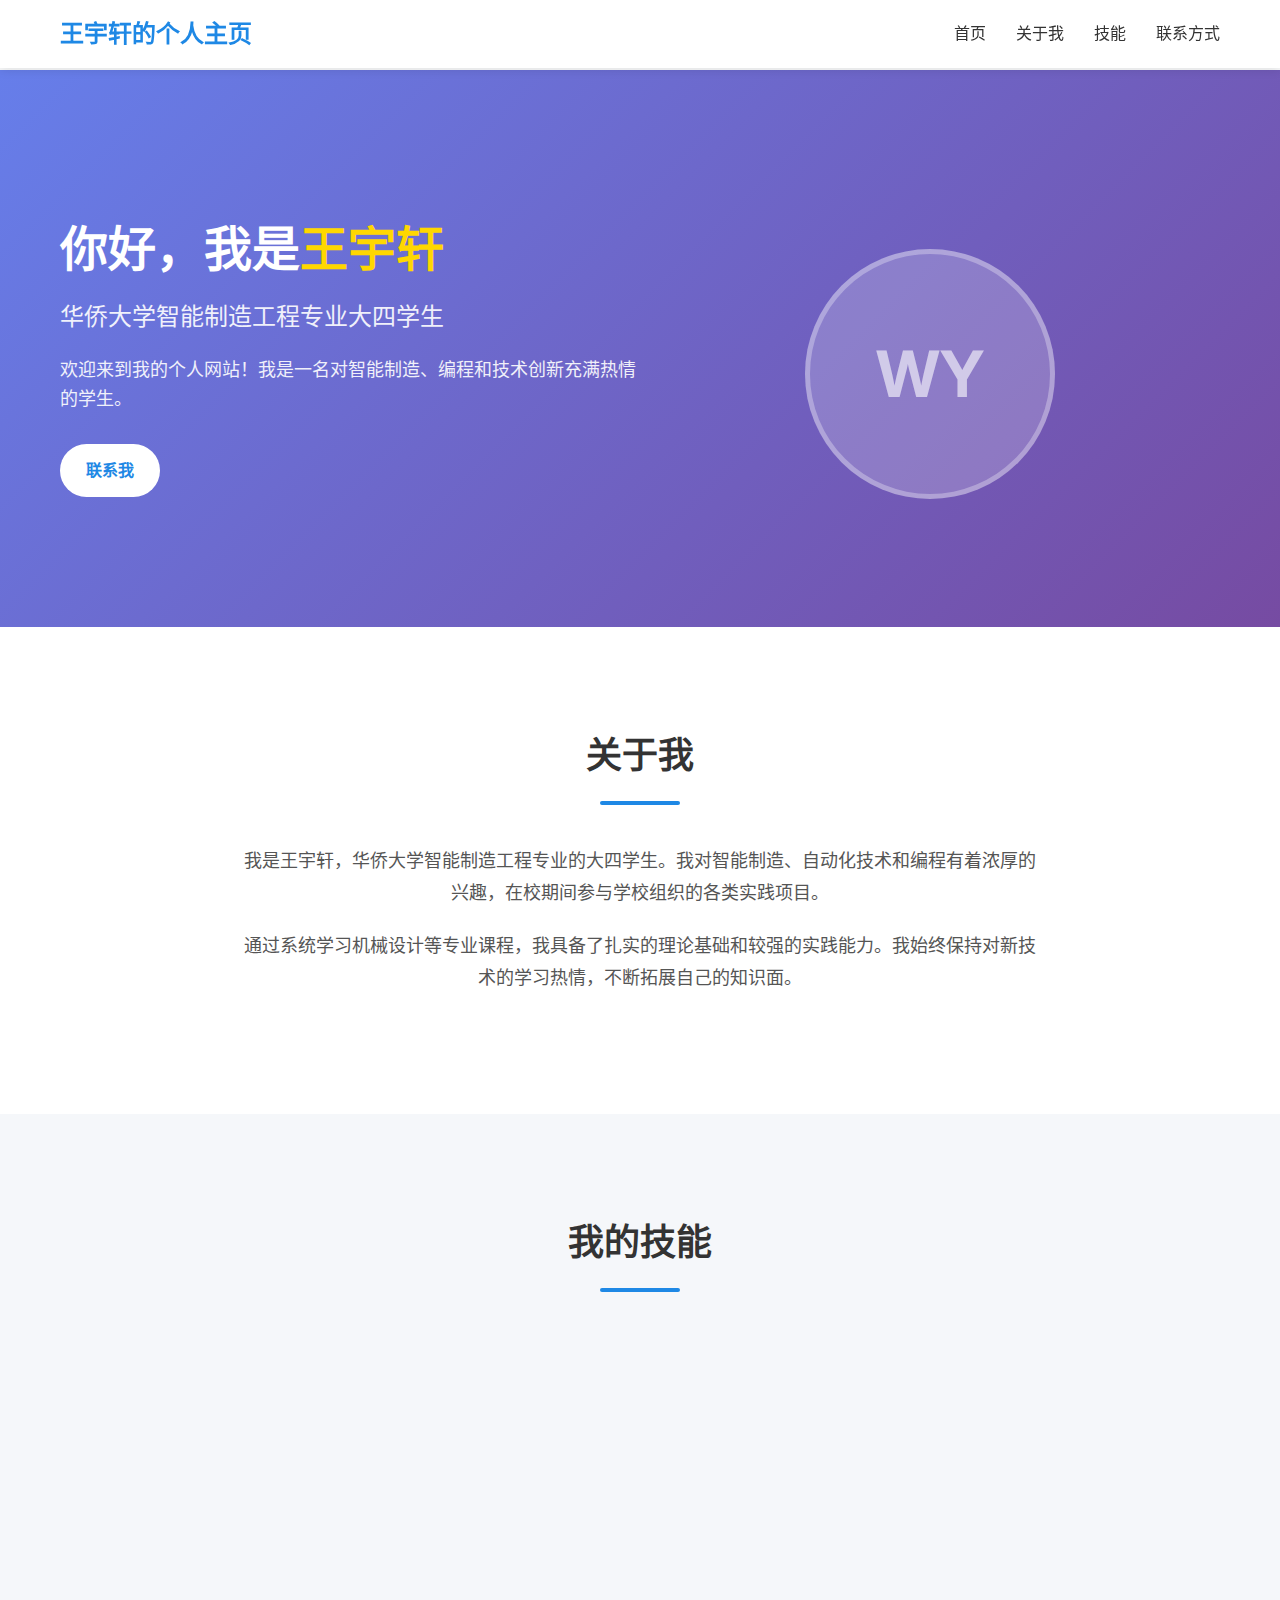
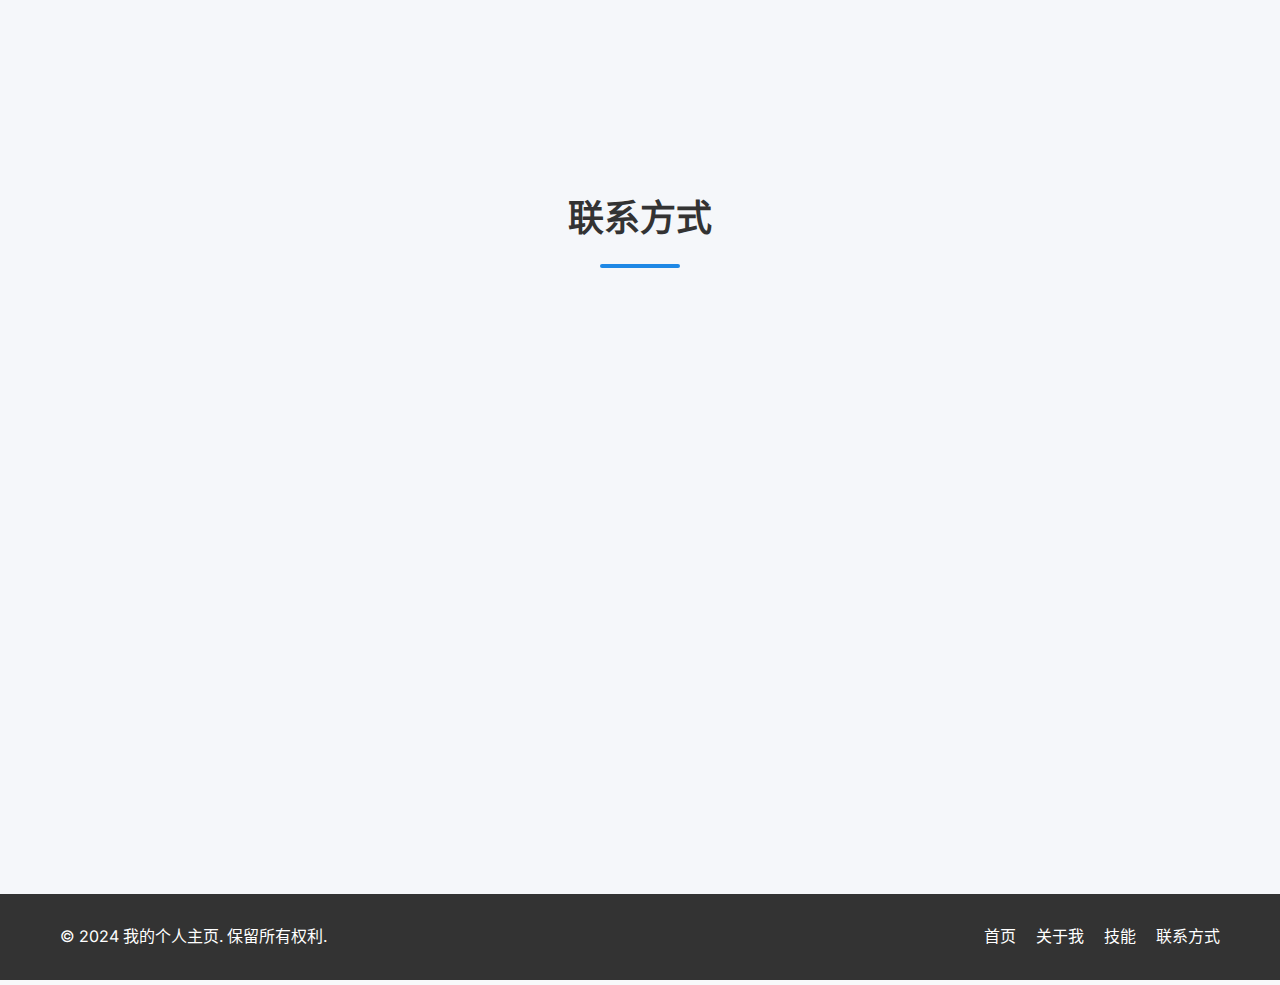
<file: index.html>
<!DOCTYPE html>
<html lang="zh-CN">
<head>
    <meta charset="UTF-8">
    <meta name="viewport" content="width=device-width, initial-scale=1.0">
    <title>个人网站 - 王宇轩的主页</title>
    <link rel="stylesheet" href="style.css">
    <link rel="preconnect" href="https://fonts.googleapis.com">
    <link rel="preconnect" href="https://fonts.gstatic.com" crossorigin>
    <link href="https://fonts.googleapis.com/css2?family=Inter:wght@300;400;500;600;700&display=swap" rel="stylesheet">
</head>
<body>
    <!-- 导航栏 -->
    <nav class="navbar">
        <div class="container">
            <div class="logo">王宇轩的个人主页</div>
            <ul class="nav-links">
                <li><a href="#home">首页</a></li>
                <li><a href="#about">关于我</a></li>
                <li><a href="#skills">技能</a></li>

                <li><a href="#contact">联系方式</a></li>
            </ul>
            <div class="menu-toggle">
                <span></span>
                <span></span>
                <span></span>
            </div>
        </div>
    </nav>

    <!-- 首页部分 -->
    <section id="home" class="hero">
        <div class="container">
            <div class="hero-content">
                <h1>你好，我是<span class="highlight">王宇轩</span></h1>
                <p class="subtitle">华侨大学智能制造工程专业大四学生</p>
                <p class="description">欢迎来到我的个人网站！我是一名对智能制造、编程和技术创新充满热情的学生。</p>
                <div class="cta-buttons">
                    <a href="#contact" class="btn primary-btn">联系我</a>
                </div>
            </div>
            <div class="hero-image">
                <div class="avatar"></div>
            </div>
        </div>
    </section>

    <!-- 关于我部分 -->
    <section id="about" class="about-section">
        <div class="container">
            <h2 class="section-title">关于我</h2>
            <div class="about-content">
                <p>我是王宇轩，华侨大学智能制造工程专业的大四学生。我对智能制造、自动化技术和编程有着浓厚的兴趣，在校期间参与学校组织的各类实践项目。</p>
                <p>通过系统学习机械设计等专业课程，我具备了扎实的理论基础和较强的实践能力。我始终保持对新技术的学习热情，不断拓展自己的知识面。</p>

            </div>
        </div>
    </section>

    <!-- 技能部分 -->
    <section id="skills" class="skills-section">
        <div class="container">
            <h2 class="section-title">我的技能</h2>
            <div class="skills-grid">
                <div class="skill-card">
                    <div class="skill-icon mechanical"></div>
                    <h3>机械设计</h3>
                    <p>掌握机械原理、机械设计基础，能够使用CAD软件进行工程制图和三维建模。</p>
                </div>
                <div class="skill-card">
                    <div class="skill-icon automation"></div>
                    <h3>工业自动化</h3>
                    <p>了解PLC编程、工业机器人、传感器技术和自动化控制系统的原理与应用。</p>
                </div>
                <div class="skill-card">
                    <div class="skill-icon programming"></div>
                    <h3>编程能力</h3>
                    <p>掌握Python、Java等编程语言，能够进行数据分析、简单算法实现和基础软件开发。</p>
                </div>

            </div>
        </div>
    </section>



    <!-- 联系方式部分 -->
    <section id="contact" class="contact-section">
        <div class="container">
            <h2 class="section-title">联系方式</h2>
            <div class="contact-content">
                <div class="contact-info">
            <p>如果你对我的项目感兴趣或者想了解更多信息，欢迎随时联系我！</p>
            <div class="contact-details">
                <div class="contact-item">
                    <span class="contact-label">邮箱：</span>
                    <span class="contact-value">2776262125@qq.com</span>
                </div>
                <div class="contact-item">
                    <span class="contact-label">学校：</span>
                    <span class="contact-value">华侨大学</span>
                </div>
                <div class="contact-item">
                    <span class="contact-label">专业：</span>
                    <span class="contact-value">智能制造工程</span>
                </div>
            </div>
            <div class="social-links">
                <a href="#" class="social-link github"></a>
                <a href="#" class="social-link wechat"></a>
                <a href="#" class="social-link email"></a>
            </div>
        </div>
                <div class="contact-form">
                    <form action="#" method="post">
                        <div class="form-group">
                            <label for="name">姓名</label>
                            <input type="text" id="name" name="name" required>
                        </div>
                        <div class="form-group">
                            <label for="email">邮箱</label>
                            <input type="email" id="email" name="email" required>
                        </div>
                        <div class="form-group">
                            <label for="message">留言</label>
                            <textarea id="message" name="message" rows="5" required></textarea>
                        </div>
                        <button type="submit" class="submit-btn">发送消息</button>
                    </form>
                </div>
            </div>
        </div>
    </section>

    <!-- 页脚 -->
    <footer class="footer">
        <div class="container">
            <div class="footer-content">
                <p>&copy; 2024 我的个人主页. 保留所有权利.</p>
                <nav class="footer-nav">
                    <a href="#home">首页</a>
                    <a href="#about">关于我</a>
                    <a href="#skills">技能</a>
                    <a href="#contact">联系方式</a>
                </nav>
            </div>
        </div>
    </footer>

    <script src="script.js"></script>
</body>
</html>
</file>
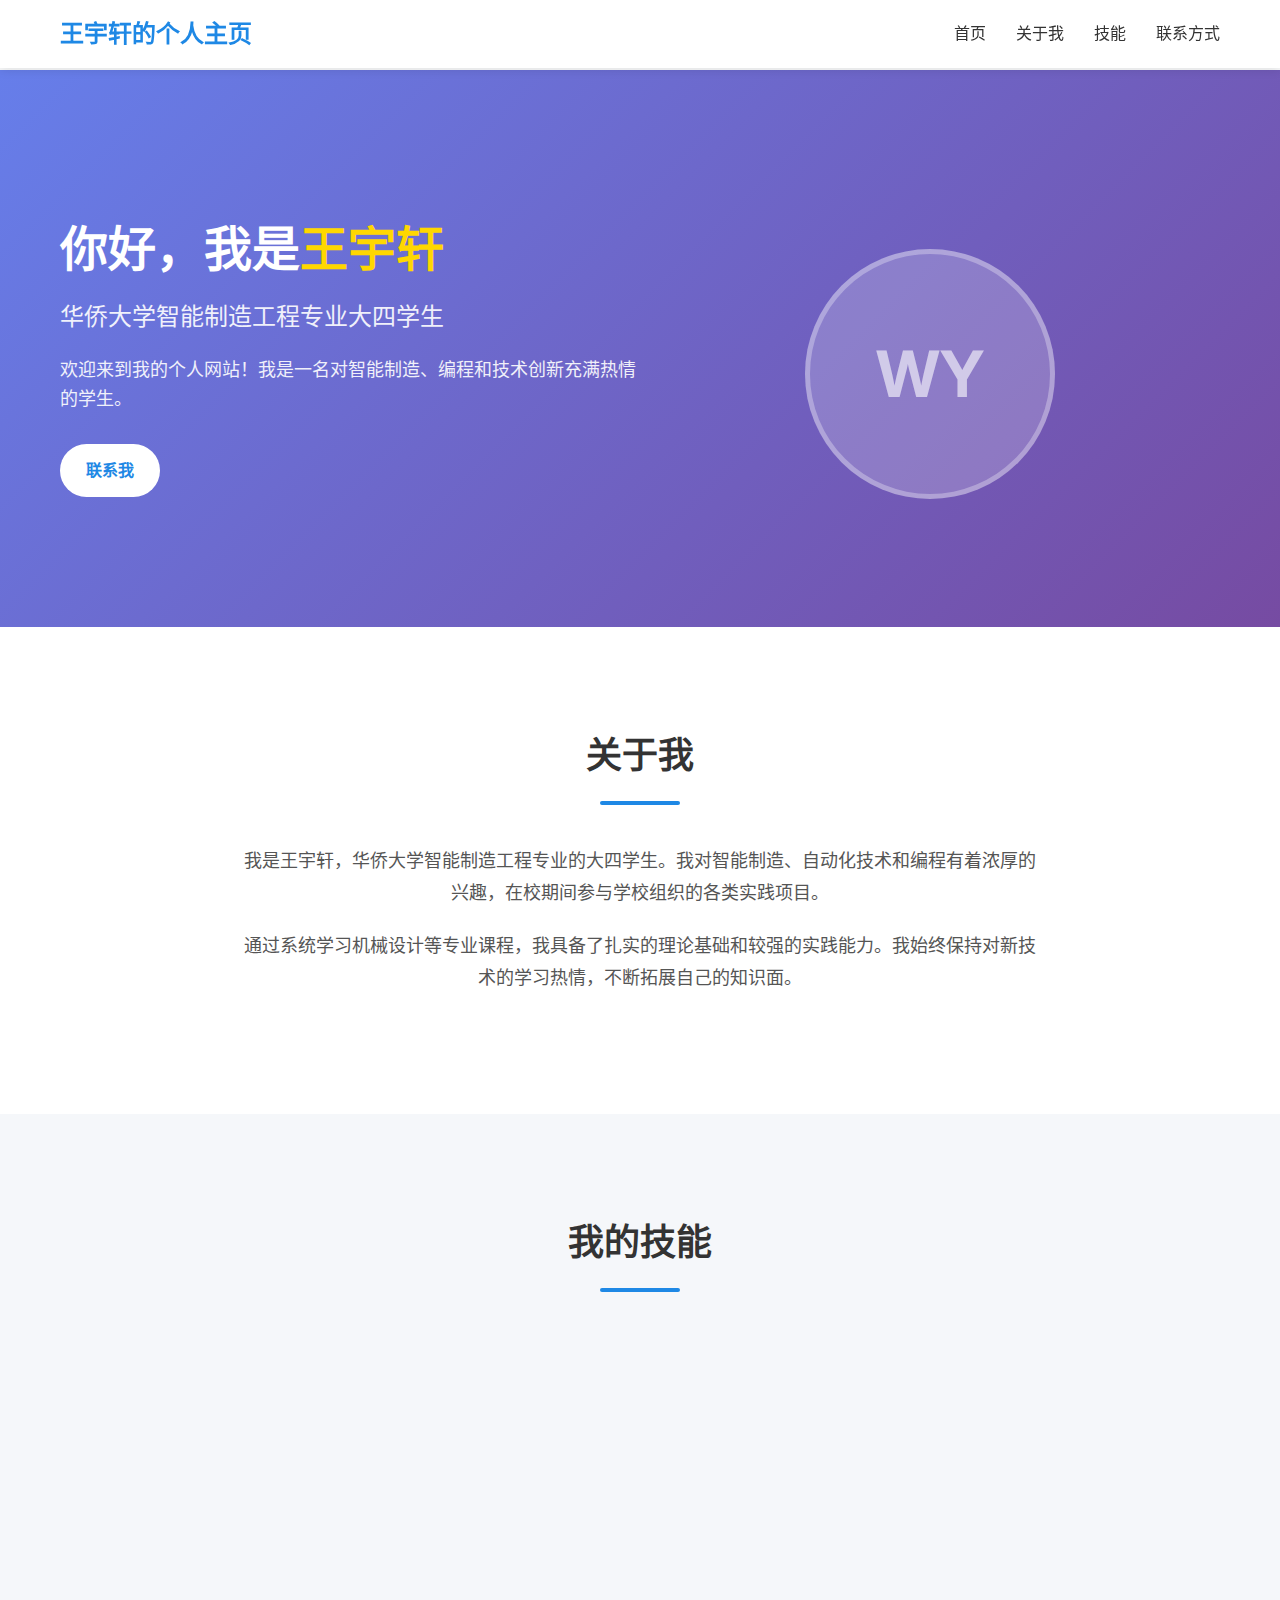
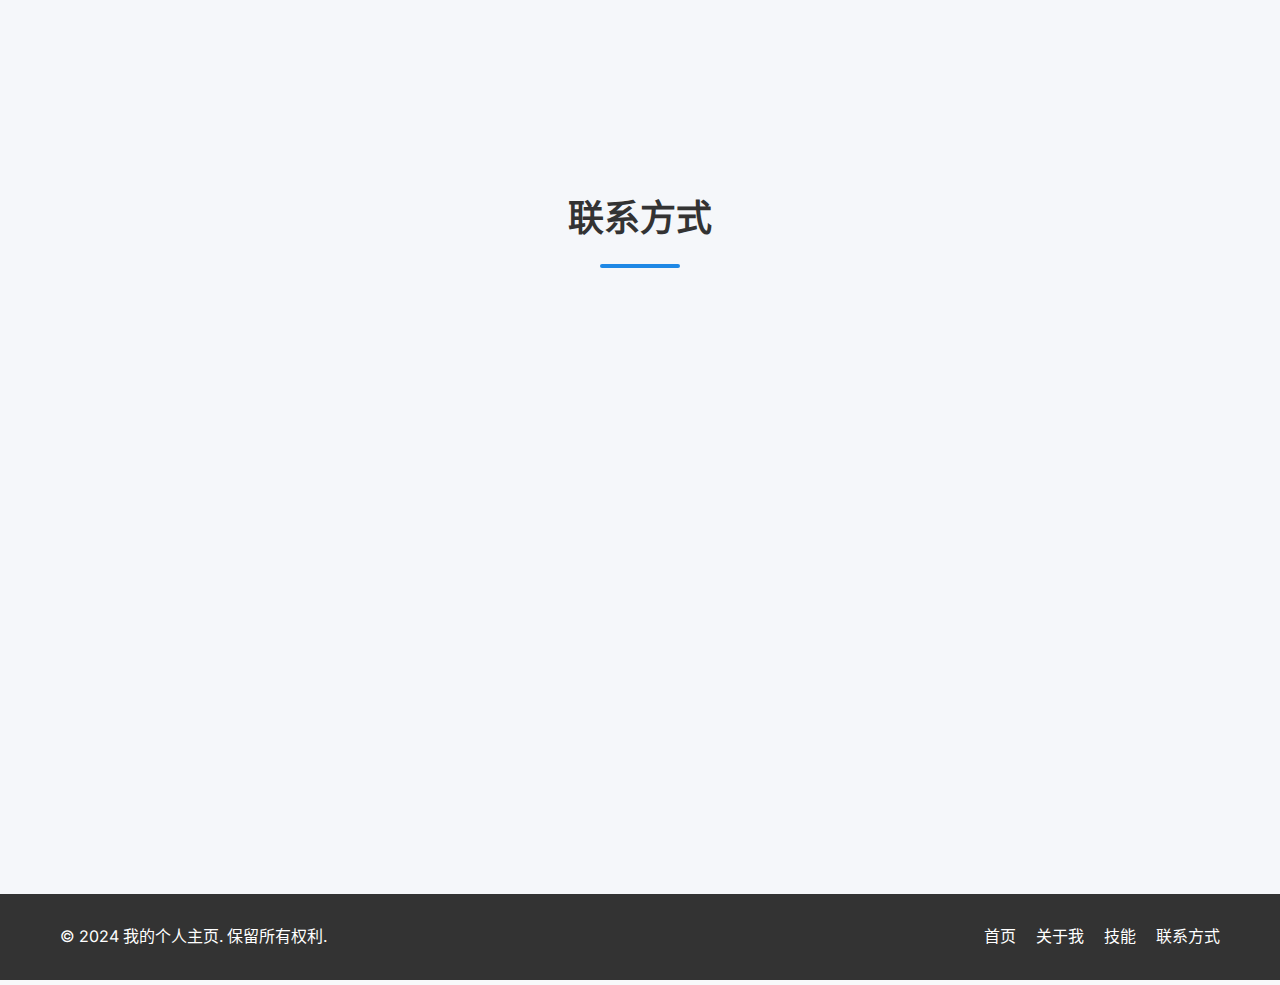
<file: my-homepage/index.html>
<!DOCTYPE html>
<html lang="zh-CN">
<head>
    <meta charset="UTF-8">
    <meta name="viewport" content="width=device-width, initial-scale=1.0">
    <title>个人网站 - 王宇轩的主页</title>
    <link rel="stylesheet" href="style.css">
    <link rel="preconnect" href="https://fonts.googleapis.com">
    <link rel="preconnect" href="https://fonts.gstatic.com" crossorigin>
    <link href="https://fonts.googleapis.com/css2?family=Inter:wght@300;400;500;600;700&display=swap" rel="stylesheet">
</head>
<body>
    <!-- 导航栏 -->
    <nav class="navbar">
        <div class="container">
            <div class="logo">王宇轩的个人主页</div>
            <ul class="nav-links">
                <li><a href="#home">首页</a></li>
                <li><a href="#about">关于我</a></li>
                <li><a href="#skills">技能</a></li>

                <li><a href="#contact">联系方式</a></li>
            </ul>
            <div class="menu-toggle">
                <span></span>
                <span></span>
                <span></span>
            </div>
        </div>
    </nav>

    <!-- 首页部分 -->
    <section id="home" class="hero">
        <div class="container">
            <div class="hero-content">
                <h1>你好，我是<span class="highlight">王宇轩</span></h1>
                <p class="subtitle">华侨大学智能制造工程专业大四学生</p>
                <p class="description">欢迎来到我的个人网站！我是一名对智能制造、编程和技术创新充满热情的学生。</p>
                <div class="cta-buttons">
                    <a href="#contact" class="btn primary-btn">联系我</a>
                </div>
            </div>
            <div class="hero-image">
                <div class="avatar"></div>
            </div>
        </div>
    </section>

    <!-- 关于我部分 -->
    <section id="about" class="about-section">
        <div class="container">
            <h2 class="section-title">关于我</h2>
            <div class="about-content">
                <p>我是王宇轩，华侨大学智能制造工程专业的大四学生。我对智能制造、自动化技术和编程有着浓厚的兴趣，在校期间参与学校组织的各类实践项目。</p>
                <p>通过系统学习机械设计等专业课程，我具备了扎实的理论基础和较强的实践能力。我始终保持对新技术的学习热情，不断拓展自己的知识面。</p>

            </div>
        </div>
    </section>

    <!-- 技能部分 -->
    <section id="skills" class="skills-section">
        <div class="container">
            <h2 class="section-title">我的技能</h2>
            <div class="skills-grid">
                <div class="skill-card">
                    <div class="skill-icon mechanical"></div>
                    <h3>机械设计</h3>
                    <p>掌握机械原理、机械设计基础，能够使用CAD软件进行工程制图和三维建模。</p>
                </div>
                <div class="skill-card">
                    <div class="skill-icon automation"></div>
                    <h3>工业自动化</h3>
                    <p>了解PLC编程、工业机器人、传感器技术和自动化控制系统的原理与应用。</p>
                </div>
                <div class="skill-card">
                    <div class="skill-icon programming"></div>
                    <h3>编程能力</h3>
                    <p>掌握Python、Java等编程语言，能够进行数据分析、简单算法实现和基础软件开发。</p>
                </div>

            </div>
        </div>
    </section>



    <!-- 联系方式部分 -->
    <section id="contact" class="contact-section">
        <div class="container">
            <h2 class="section-title">联系方式</h2>
            <div class="contact-content">
                <div class="contact-info">
            <p>如果你对我的项目感兴趣或者想了解更多信息，欢迎随时联系我！</p>
            <div class="contact-details">
                <div class="contact-item">
                    <span class="contact-label">邮箱：</span>
                    <span class="contact-value">2776262125@qq.com</span>
                </div>
                <div class="contact-item">
                    <span class="contact-label">学校：</span>
                    <span class="contact-value">华侨大学</span>
                </div>
                <div class="contact-item">
                    <span class="contact-label">专业：</span>
                    <span class="contact-value">智能制造工程</span>
                </div>
            </div>
            <div class="social-links">
                <a href="#" class="social-link github"></a>
                <a href="#" class="social-link wechat"></a>
                <a href="#" class="social-link email"></a>
            </div>
        </div>
                <div class="contact-form">
                    <form action="#" method="post">
                        <div class="form-group">
                            <label for="name">姓名</label>
                            <input type="text" id="name" name="name" required>
                        </div>
                        <div class="form-group">
                            <label for="email">邮箱</label>
                            <input type="email" id="email" name="email" required>
                        </div>
                        <div class="form-group">
                            <label for="message">留言</label>
                            <textarea id="message" name="message" rows="5" required></textarea>
                        </div>
                        <button type="submit" class="submit-btn">发送消息</button>
                    </form>
                </div>
            </div>
        </div>
    </section>

    <!-- 页脚 -->
    <footer class="footer">
        <div class="container">
            <div class="footer-content">
                <p>&copy; 2024 我的个人主页. 保留所有权利.</p>
                <nav class="footer-nav">
                    <a href="#home">首页</a>
                    <a href="#about">关于我</a>
                    <a href="#skills">技能</a>
                    <a href="#contact">联系方式</a>
                </nav>
            </div>
        </div>
    </footer>

    <script src="script.js"></script>
</body>
</html>
</file>
<file: style.css>
/* 全局样式重置和基础设置 */
* {
    margin: 0;
    padding: 0;
    box-sizing: border-box;
}

body {
    font-family: 'Inter', -apple-system, BlinkMacSystemFont, 'Segoe UI', Roboto, sans-serif;
    line-height: 1.6;
    color: #333;
    background-color: #f8f9fa;
}

/* 容器样式 */
.container {
    width: 100%;
    max-width: 1200px;
    margin: 0 auto;
    padding: 0 20px;
}

/* 导航栏样式 */
.navbar {
    background-color: #fff;
    box-shadow: 0 2px 10px rgba(0, 0, 0, 0.1);
    position: fixed;
    width: 100%;
    top: 0;
    z-index: 1000;
    padding: 15px 0;
    transition: all 0.3s ease;
}

.navbar .container {
    display: flex;
    justify-content: space-between;
    align-items: center;
}

.logo {
    font-size: 24px;
    font-weight: 700;
    color: #1e88e5;
}

.nav-links {
    display: flex;
    list-style: none;
}

.nav-links li {
    margin-left: 30px;
}

.nav-links a {
    text-decoration: none;
    color: #333;
    font-weight: 500;
    transition: color 0.3s ease;
    position: relative;
}

.nav-links a:hover {
    color: #1e88e5;
}

.nav-links a::after {
    content: '';
    position: absolute;
    width: 0;
    height: 2px;
    bottom: -5px;
    left: 0;
    background-color: #1e88e5;
    transition: width 0.3s ease;
}

.nav-links a:hover::after {
    width: 100%;
}

.menu-toggle {
    display: none;
    cursor: pointer;
}

.menu-toggle span {
    display: block;
    width: 25px;
    height: 3px;
    margin: 5px 0;
    background-color: #333;
    transition: all 0.3s ease;
}

/* 英雄区域样式 */
.hero {
    background: linear-gradient(135deg, #667eea 0%, #764ba2 100%);
    color: #fff;
    padding: 150px 0 100px;
    margin-top: 70px;
}

.hero .container {
    display: flex;
    align-items: center;
    justify-content: space-between;
    flex-wrap: wrap;
}

.hero-content {
    flex: 1;
    min-width: 300px;
    margin-bottom: 30px;
}

.hero h1 {
    font-size: 48px;
    margin-bottom: 20px;
    line-height: 1.2;
}

.hero .highlight {
    color: #ffd700;
}

.hero .subtitle {
    font-size: 24px;
    margin-bottom: 20px;
    opacity: 0.9;
}

.hero .description {
    font-size: 18px;
    margin-bottom: 30px;
    opacity: 0.9;
    max-width: 600px;
}

.cta-buttons {
    display: flex;
    gap: 20px;
    flex-wrap: wrap;
}

.btn {
    padding: 12px 24px;
    border-radius: 50px;
    text-decoration: none;
    font-weight: 600;
    transition: all 0.3s ease;
    border: 2px solid transparent;
}

.primary-btn {
    background-color: #fff;
    color: #1e88e5;
}

.primary-btn:hover {
    background-color: transparent;
    color: #fff;
    border-color: #fff;
    transform: translateY(-3px);
}

.secondary-btn {
    background-color: transparent;
    color: #fff;
    border-color: #fff;
}

.secondary-btn:hover {
    background-color: #fff;
    color: #1e88e5;
    transform: translateY(-3px);
}

.hero-image {
    flex: 1;
    min-width: 250px;
    display: flex;
    justify-content: center;
}

.avatar {
    width: 250px;
    height: 250px;
    border-radius: 50%;
    background-color: rgba(255, 255, 255, 0.2);
    border: 5px solid rgba(255, 255, 255, 0.3);
    position: relative;
    overflow: hidden;
}

.avatar::before {
    content: 'WY';
    position: absolute;
    top: 50%;
    left: 50%;
    transform: translate(-50%, -50%);
    font-size: 64px;
    font-weight: 700;
    color: rgba(255, 255, 255, 0.6);
}

/* 通用部分样式 */
section {
    padding: 100px 0;
}

.section-title {
    text-align: center;
    font-size: 36px;
    margin-bottom: 60px;
    color: #333;
    position: relative;
}

.section-title::after {
    content: '';
    position: absolute;
    width: 80px;
    height: 4px;
    background-color: #1e88e5;
    bottom: -20px;
    left: 50%;
    transform: translateX(-50%);
    border-radius: 2px;
}

/* 关于我部分样式 */
.about-section {
    background-color: #fff;
}

.about-content {
    max-width: 800px;
    margin: 0 auto;
    text-align: center;
}

.about-content p {
    font-size: 18px;
    margin-bottom: 20px;
    line-height: 1.8;
    color: #555;
}

.about-stats {
    display: flex;
    justify-content: space-around;
    margin-top: 50px;
    flex-wrap: wrap;
}

.stat-item {
    text-align: center;
    margin: 20px;
}

.stat-number {
    font-size: 48px;
    font-weight: 700;
    color: #1e88e5;
    margin-bottom: 10px;
}

.stat-label {
    font-size: 18px;
    color: #666;
}

/* 技能部分样式 */
.skills-section {
    background-color: #f5f7fa;
}

.skills-grid {
    display: grid;
    grid-template-columns: repeat(auto-fit, minmax(250px, 1fr));
    gap: 30px;
    margin-top: 40px;
}

.skill-card {
    background-color: #fff;
    padding: 30px;
    border-radius: 10px;
    box-shadow: 0 5px 15px rgba(0, 0, 0, 0.1);
    transition: all 0.3s ease;
    text-align: center;
}

.skill-card:hover {
    transform: translateY(-10px);
    box-shadow: 0 15px 30px rgba(0, 0, 0, 0.15);
}

.skill-icon {
    width: 80px;
    height: 80px;
    margin: 0 auto 20px;
    background-color: #e3f2fd;
    border-radius: 50%;
    position: relative;
    display: flex;
    align-items: center;
    justify-content: center;
}

.skill-icon::before {
    content: attr(data-icon);
    font-size: 32px;
    color: #1e88e5;
}

.skill-icon.mechanical::before {
    content: '⚙️';
}

.skill-icon.automation::before {
    content: '🤖';
}

.skill-icon.programming::before {
    content: '💻';
}

.skill-icon.electronics::before {
    content: '🔌';
}

.skill-card h3 {
    font-size: 20px;
    margin-bottom: 15px;
    color: #333;
}

.skill-card p {
    color: #666;
    font-size: 16px;
    line-height: 1.6;
}

/* 项目部分样式 */
.projects-section {
    background-color: #fff;
}

.projects-grid {
    display: grid;
    grid-template-columns: repeat(auto-fit, minmax(300px, 1fr));
    gap: 40px;
    margin-top: 40px;
}

.project-card {
    background-color: #fff;
    border-radius: 10px;
    overflow: hidden;
    box-shadow: 0 5px 15px rgba(0, 0, 0, 0.1);
    transition: all 0.3s ease;
}

.project-card:hover {
    transform: translateY(-10px);
    box-shadow: 0 15px 30px rgba(0, 0, 0, 0.15);
}

.project-image {
    height: 200px;
    background-color: #f0f0f0;
    position: relative;
    overflow: hidden;
}

.project-image::before {
    content: attr(data-project);
    position: absolute;
    top: 50%;
    left: 50%;
    transform: translate(-50%, -50%);
    font-size: 24px;
    color: #999;
}

.project-image.project-1 {
    background: linear-gradient(45deg, #3498db, #2980b9);
}

.project-image.project-2 {
    background: linear-gradient(45deg, #2ecc71, #27ae60);
}

.project-image.project-3 {
    background: linear-gradient(45deg, #e74c3c, #c0392b);
}

.project-info {
    padding: 20px;
}

.project-info h3 {
    font-size: 22px;
    margin-bottom: 15px;
    color: #333;
}

.project-info p {
    color: #666;
    margin-bottom: 20px;
    line-height: 1.6;
}

.project-link {
    display: inline-block;
    text-decoration: none;
    color: #1e88e5;
    font-weight: 600;
    transition: color 0.3s ease;
}

.project-link:hover {
    color: #1565c0;
}

/* 联系部分样式 */
.contact-section {
    background-color: #f5f7fa;
}

.contact-content {
    display: flex;
    justify-content: space-between;
    flex-wrap: wrap;
    gap: 40px;
}

.contact-info,
.contact-form {
    flex: 1;
    min-width: 300px;
}

.contact-info p {
    font-size: 18px;
    margin-bottom: 30px;
    color: #555;
}

.contact-details {
    margin-bottom: 30px;
}

.contact-item {
    margin-bottom: 15px;
    display: flex;
    align-items: center;
}

.contact-label {
    font-weight: 600;
    color: #333;
    margin-right: 10px;
    min-width: 80px;
}

.contact-value {
    color: #666;
}

.social-links {
    display: flex;
    gap: 15px;
}

.social-link {
    width: 45px;
    height: 45px;
    border-radius: 50%;
    background-color: #e3f2fd;
    display: flex;
    align-items: center;
    justify-content: center;
    transition: all 0.3s ease;
    position: relative;
}

.social-link:hover {
    background-color: #1e88e5;
    transform: translateY(-3px);
}

.social-link::before {
    content: attr(data-icon);
    font-size: 20px;
    color: #1e88e5;
    transition: color 0.3s ease;
}

.social-link:hover::before {
    color: #fff;
}

.social-link.github::before {
    content: '📂';
}

.social-link.wechat::before {
    content: '💬';
}

.social-link.email::before {
    content: '📧';
}

.contact-form form {
    background-color: #fff;
    padding: 30px;
    border-radius: 10px;
    box-shadow: 0 5px 15px rgba(0, 0, 0, 0.1);
}

.form-group {
    margin-bottom: 20px;
}

.form-group label {
    display: block;
    margin-bottom: 8px;
    font-weight: 500;
    color: #333;
}

.form-group input,
.form-group textarea {
    width: 100%;
    padding: 12px 15px;
    border: 2px solid #e0e0e0;
    border-radius: 5px;
    font-size: 16px;
    transition: border-color 0.3s ease;
}

.form-group input:focus,
.form-group textarea:focus {
    outline: none;
    border-color: #1e88e5;
}

.submit-btn {
    background-color: #1e88e5;
    color: #fff;
    border: none;
    padding: 12px 30px;
    border-radius: 50px;
    font-size: 16px;
    font-weight: 600;
    cursor: pointer;
    transition: all 0.3s ease;
}

.submit-btn:hover {
    background-color: #1565c0;
    transform: translateY(-3px);
}

/* 页脚样式 */
.footer {
    background-color: #333;
    color: #fff;
    padding: 30px 0;
}

.footer-content {
    display: flex;
    justify-content: space-between;
    align-items: center;
    flex-wrap: wrap;
    gap: 20px;
}

.footer-content p {
    margin-bottom: 0;
}

.footer-nav {
    display: flex;
    gap: 20px;
    flex-wrap: wrap;
}

.footer-nav a {
    color: #fff;
    text-decoration: none;
    transition: color 0.3s ease;
}

.footer-nav a:hover {
    color: #1e88e5;
}

/* 响应式设计 */
@media (max-width: 992px) {
    .hero h1 {
        font-size: 36px;
    }
    
    .hero .subtitle {
        font-size: 20px;
    }
    
    .section-title {
        font-size: 30px;
    }
}

@media (max-width: 768px) {
    .nav-links {
        position: fixed;
        top: 70px;
        left: 0;
        width: 100%;
        background-color: #fff;
        flex-direction: column;
        align-items: center;
        padding: 20px 0;
        box-shadow: 0 5px 10px rgba(0, 0, 0, 0.1);
        transform: translateY(-150%);
        transition: transform 0.3s ease;
    }
    
    .nav-links.active {
        transform: translateY(0);
    }
    
    .nav-links li {
        margin: 15px 0;
    }
    
    .menu-toggle {
        display: block;
    }
    
    .hero {
        padding: 100px 0 80px;
    }
    
    .stat-number {
        font-size: 36px;
    }
    
    section {
        padding: 80px 0;
    }
}

@media (max-width: 576px) {
    .hero h1 {
        font-size: 28px;
    }
    
    .hero .subtitle {
        font-size: 18px;
    }
    
    .hero .description {
        font-size: 16px;
    }
    
    .avatar {
        width: 200px;
        height: 200px;
    }
    
    .section-title {
        font-size: 24px;
    }
    
    .skill-card,
    .project-card {
        margin: 0 10px;
    }
}
</file>
<file: my-homepage/style.css>
/* 全局样式重置和基础设置 */
* {
    margin: 0;
    padding: 0;
    box-sizing: border-box;
}

body {
    font-family: 'Inter', -apple-system, BlinkMacSystemFont, 'Segoe UI', Roboto, sans-serif;
    line-height: 1.6;
    color: #333;
    background-color: #f8f9fa;
}

/* 容器样式 */
.container {
    width: 100%;
    max-width: 1200px;
    margin: 0 auto;
    padding: 0 20px;
}

/* 导航栏样式 */
.navbar {
    background-color: #fff;
    box-shadow: 0 2px 10px rgba(0, 0, 0, 0.1);
    position: fixed;
    width: 100%;
    top: 0;
    z-index: 1000;
    padding: 15px 0;
    transition: all 0.3s ease;
}

.navbar .container {
    display: flex;
    justify-content: space-between;
    align-items: center;
}

.logo {
    font-size: 24px;
    font-weight: 700;
    color: #1e88e5;
}

.nav-links {
    display: flex;
    list-style: none;
}

.nav-links li {
    margin-left: 30px;
}

.nav-links a {
    text-decoration: none;
    color: #333;
    font-weight: 500;
    transition: color 0.3s ease;
    position: relative;
}

.nav-links a:hover {
    color: #1e88e5;
}

.nav-links a::after {
    content: '';
    position: absolute;
    width: 0;
    height: 2px;
    bottom: -5px;
    left: 0;
    background-color: #1e88e5;
    transition: width 0.3s ease;
}

.nav-links a:hover::after {
    width: 100%;
}

.menu-toggle {
    display: none;
    cursor: pointer;
}

.menu-toggle span {
    display: block;
    width: 25px;
    height: 3px;
    margin: 5px 0;
    background-color: #333;
    transition: all 0.3s ease;
}

/* 英雄区域样式 */
.hero {
    background: linear-gradient(135deg, #667eea 0%, #764ba2 100%);
    color: #fff;
    padding: 150px 0 100px;
    margin-top: 70px;
}

.hero .container {
    display: flex;
    align-items: center;
    justify-content: space-between;
    flex-wrap: wrap;
}

.hero-content {
    flex: 1;
    min-width: 300px;
    margin-bottom: 30px;
}

.hero h1 {
    font-size: 48px;
    margin-bottom: 20px;
    line-height: 1.2;
}

.hero .highlight {
    color: #ffd700;
}

.hero .subtitle {
    font-size: 24px;
    margin-bottom: 20px;
    opacity: 0.9;
}

.hero .description {
    font-size: 18px;
    margin-bottom: 30px;
    opacity: 0.9;
    max-width: 600px;
}

.cta-buttons {
    display: flex;
    gap: 20px;
    flex-wrap: wrap;
}

.btn {
    padding: 12px 24px;
    border-radius: 50px;
    text-decoration: none;
    font-weight: 600;
    transition: all 0.3s ease;
    border: 2px solid transparent;
}

.primary-btn {
    background-color: #fff;
    color: #1e88e5;
}

.primary-btn:hover {
    background-color: transparent;
    color: #fff;
    border-color: #fff;
    transform: translateY(-3px);
}

.secondary-btn {
    background-color: transparent;
    color: #fff;
    border-color: #fff;
}

.secondary-btn:hover {
    background-color: #fff;
    color: #1e88e5;
    transform: translateY(-3px);
}

.hero-image {
    flex: 1;
    min-width: 250px;
    display: flex;
    justify-content: center;
}

.avatar {
    width: 250px;
    height: 250px;
    border-radius: 50%;
    background-color: rgba(255, 255, 255, 0.2);
    border: 5px solid rgba(255, 255, 255, 0.3);
    position: relative;
    overflow: hidden;
}

.avatar::before {
    content: 'WY';
    position: absolute;
    top: 50%;
    left: 50%;
    transform: translate(-50%, -50%);
    font-size: 64px;
    font-weight: 700;
    color: rgba(255, 255, 255, 0.6);
}

/* 通用部分样式 */
section {
    padding: 100px 0;
}

.section-title {
    text-align: center;
    font-size: 36px;
    margin-bottom: 60px;
    color: #333;
    position: relative;
}

.section-title::after {
    content: '';
    position: absolute;
    width: 80px;
    height: 4px;
    background-color: #1e88e5;
    bottom: -20px;
    left: 50%;
    transform: translateX(-50%);
    border-radius: 2px;
}

/* 关于我部分样式 */
.about-section {
    background-color: #fff;
}

.about-content {
    max-width: 800px;
    margin: 0 auto;
    text-align: center;
}

.about-content p {
    font-size: 18px;
    margin-bottom: 20px;
    line-height: 1.8;
    color: #555;
}

.about-stats {
    display: flex;
    justify-content: space-around;
    margin-top: 50px;
    flex-wrap: wrap;
}

.stat-item {
    text-align: center;
    margin: 20px;
}

.stat-number {
    font-size: 48px;
    font-weight: 700;
    color: #1e88e5;
    margin-bottom: 10px;
}

.stat-label {
    font-size: 18px;
    color: #666;
}

/* 技能部分样式 */
.skills-section {
    background-color: #f5f7fa;
}

.skills-grid {
    display: grid;
    grid-template-columns: repeat(auto-fit, minmax(250px, 1fr));
    gap: 30px;
    margin-top: 40px;
}

.skill-card {
    background-color: #fff;
    padding: 30px;
    border-radius: 10px;
    box-shadow: 0 5px 15px rgba(0, 0, 0, 0.1);
    transition: all 0.3s ease;
    text-align: center;
}

.skill-card:hover {
    transform: translateY(-10px);
    box-shadow: 0 15px 30px rgba(0, 0, 0, 0.15);
}

.skill-icon {
    width: 80px;
    height: 80px;
    margin: 0 auto 20px;
    background-color: #e3f2fd;
    border-radius: 50%;
    position: relative;
    display: flex;
    align-items: center;
    justify-content: center;
}

.skill-icon::before {
    content: attr(data-icon);
    font-size: 32px;
    color: #1e88e5;
}

.skill-icon.mechanical::before {
    content: '⚙️';
}

.skill-icon.automation::before {
    content: '🤖';
}

.skill-icon.programming::before {
    content: '💻';
}

.skill-icon.electronics::before {
    content: '🔌';
}

.skill-card h3 {
    font-size: 20px;
    margin-bottom: 15px;
    color: #333;
}

.skill-card p {
    color: #666;
    font-size: 16px;
    line-height: 1.6;
}

/* 项目部分样式 */
.projects-section {
    background-color: #fff;
}

.projects-grid {
    display: grid;
    grid-template-columns: repeat(auto-fit, minmax(300px, 1fr));
    gap: 40px;
    margin-top: 40px;
}

.project-card {
    background-color: #fff;
    border-radius: 10px;
    overflow: hidden;
    box-shadow: 0 5px 15px rgba(0, 0, 0, 0.1);
    transition: all 0.3s ease;
}

.project-card:hover {
    transform: translateY(-10px);
    box-shadow: 0 15px 30px rgba(0, 0, 0, 0.15);
}

.project-image {
    height: 200px;
    background-color: #f0f0f0;
    position: relative;
    overflow: hidden;
}

.project-image::before {
    content: attr(data-project);
    position: absolute;
    top: 50%;
    left: 50%;
    transform: translate(-50%, -50%);
    font-size: 24px;
    color: #999;
}

.project-image.project-1 {
    background: linear-gradient(45deg, #3498db, #2980b9);
}

.project-image.project-2 {
    background: linear-gradient(45deg, #2ecc71, #27ae60);
}

.project-image.project-3 {
    background: linear-gradient(45deg, #e74c3c, #c0392b);
}

.project-info {
    padding: 20px;
}

.project-info h3 {
    font-size: 22px;
    margin-bottom: 15px;
    color: #333;
}

.project-info p {
    color: #666;
    margin-bottom: 20px;
    line-height: 1.6;
}

.project-link {
    display: inline-block;
    text-decoration: none;
    color: #1e88e5;
    font-weight: 600;
    transition: color 0.3s ease;
}

.project-link:hover {
    color: #1565c0;
}

/* 联系部分样式 */
.contact-section {
    background-color: #f5f7fa;
}

.contact-content {
    display: flex;
    justify-content: space-between;
    flex-wrap: wrap;
    gap: 40px;
}

.contact-info,
.contact-form {
    flex: 1;
    min-width: 300px;
}

.contact-info p {
    font-size: 18px;
    margin-bottom: 30px;
    color: #555;
}

.contact-details {
    margin-bottom: 30px;
}

.contact-item {
    margin-bottom: 15px;
    display: flex;
    align-items: center;
}

.contact-label {
    font-weight: 600;
    color: #333;
    margin-right: 10px;
    min-width: 80px;
}

.contact-value {
    color: #666;
}

.social-links {
    display: flex;
    gap: 15px;
}

.social-link {
    width: 45px;
    height: 45px;
    border-radius: 50%;
    background-color: #e3f2fd;
    display: flex;
    align-items: center;
    justify-content: center;
    transition: all 0.3s ease;
    position: relative;
}

.social-link:hover {
    background-color: #1e88e5;
    transform: translateY(-3px);
}

.social-link::before {
    content: attr(data-icon);
    font-size: 20px;
    color: #1e88e5;
    transition: color 0.3s ease;
}

.social-link:hover::before {
    color: #fff;
}

.social-link.github::before {
    content: '📂';
}

.social-link.wechat::before {
    content: '💬';
}

.social-link.email::before {
    content: '📧';
}

.contact-form form {
    background-color: #fff;
    padding: 30px;
    border-radius: 10px;
    box-shadow: 0 5px 15px rgba(0, 0, 0, 0.1);
}

.form-group {
    margin-bottom: 20px;
}

.form-group label {
    display: block;
    margin-bottom: 8px;
    font-weight: 500;
    color: #333;
}

.form-group input,
.form-group textarea {
    width: 100%;
    padding: 12px 15px;
    border: 2px solid #e0e0e0;
    border-radius: 5px;
    font-size: 16px;
    transition: border-color 0.3s ease;
}

.form-group input:focus,
.form-group textarea:focus {
    outline: none;
    border-color: #1e88e5;
}

.submit-btn {
    background-color: #1e88e5;
    color: #fff;
    border: none;
    padding: 12px 30px;
    border-radius: 50px;
    font-size: 16px;
    font-weight: 600;
    cursor: pointer;
    transition: all 0.3s ease;
}

.submit-btn:hover {
    background-color: #1565c0;
    transform: translateY(-3px);
}

/* 页脚样式 */
.footer {
    background-color: #333;
    color: #fff;
    padding: 30px 0;
}

.footer-content {
    display: flex;
    justify-content: space-between;
    align-items: center;
    flex-wrap: wrap;
    gap: 20px;
}

.footer-content p {
    margin-bottom: 0;
}

.footer-nav {
    display: flex;
    gap: 20px;
    flex-wrap: wrap;
}

.footer-nav a {
    color: #fff;
    text-decoration: none;
    transition: color 0.3s ease;
}

.footer-nav a:hover {
    color: #1e88e5;
}

/* 响应式设计 */
@media (max-width: 992px) {
    .hero h1 {
        font-size: 36px;
    }
    
    .hero .subtitle {
        font-size: 20px;
    }
    
    .section-title {
        font-size: 30px;
    }
}

@media (max-width: 768px) {
    .nav-links {
        position: fixed;
        top: 70px;
        left: 0;
        width: 100%;
        background-color: #fff;
        flex-direction: column;
        align-items: center;
        padding: 20px 0;
        box-shadow: 0 5px 10px rgba(0, 0, 0, 0.1);
        transform: translateY(-150%);
        transition: transform 0.3s ease;
    }
    
    .nav-links.active {
        transform: translateY(0);
    }
    
    .nav-links li {
        margin: 15px 0;
    }
    
    .menu-toggle {
        display: block;
    }
    
    .hero {
        padding: 100px 0 80px;
    }
    
    .stat-number {
        font-size: 36px;
    }
    
    section {
        padding: 80px 0;
    }
}

@media (max-width: 576px) {
    .hero h1 {
        font-size: 28px;
    }
    
    .hero .subtitle {
        font-size: 18px;
    }
    
    .hero .description {
        font-size: 16px;
    }
    
    .avatar {
        width: 200px;
        height: 200px;
    }
    
    .section-title {
        font-size: 24px;
    }
    
    .skill-card,
    .project-card {
        margin: 0 10px;
    }
}
</file>
